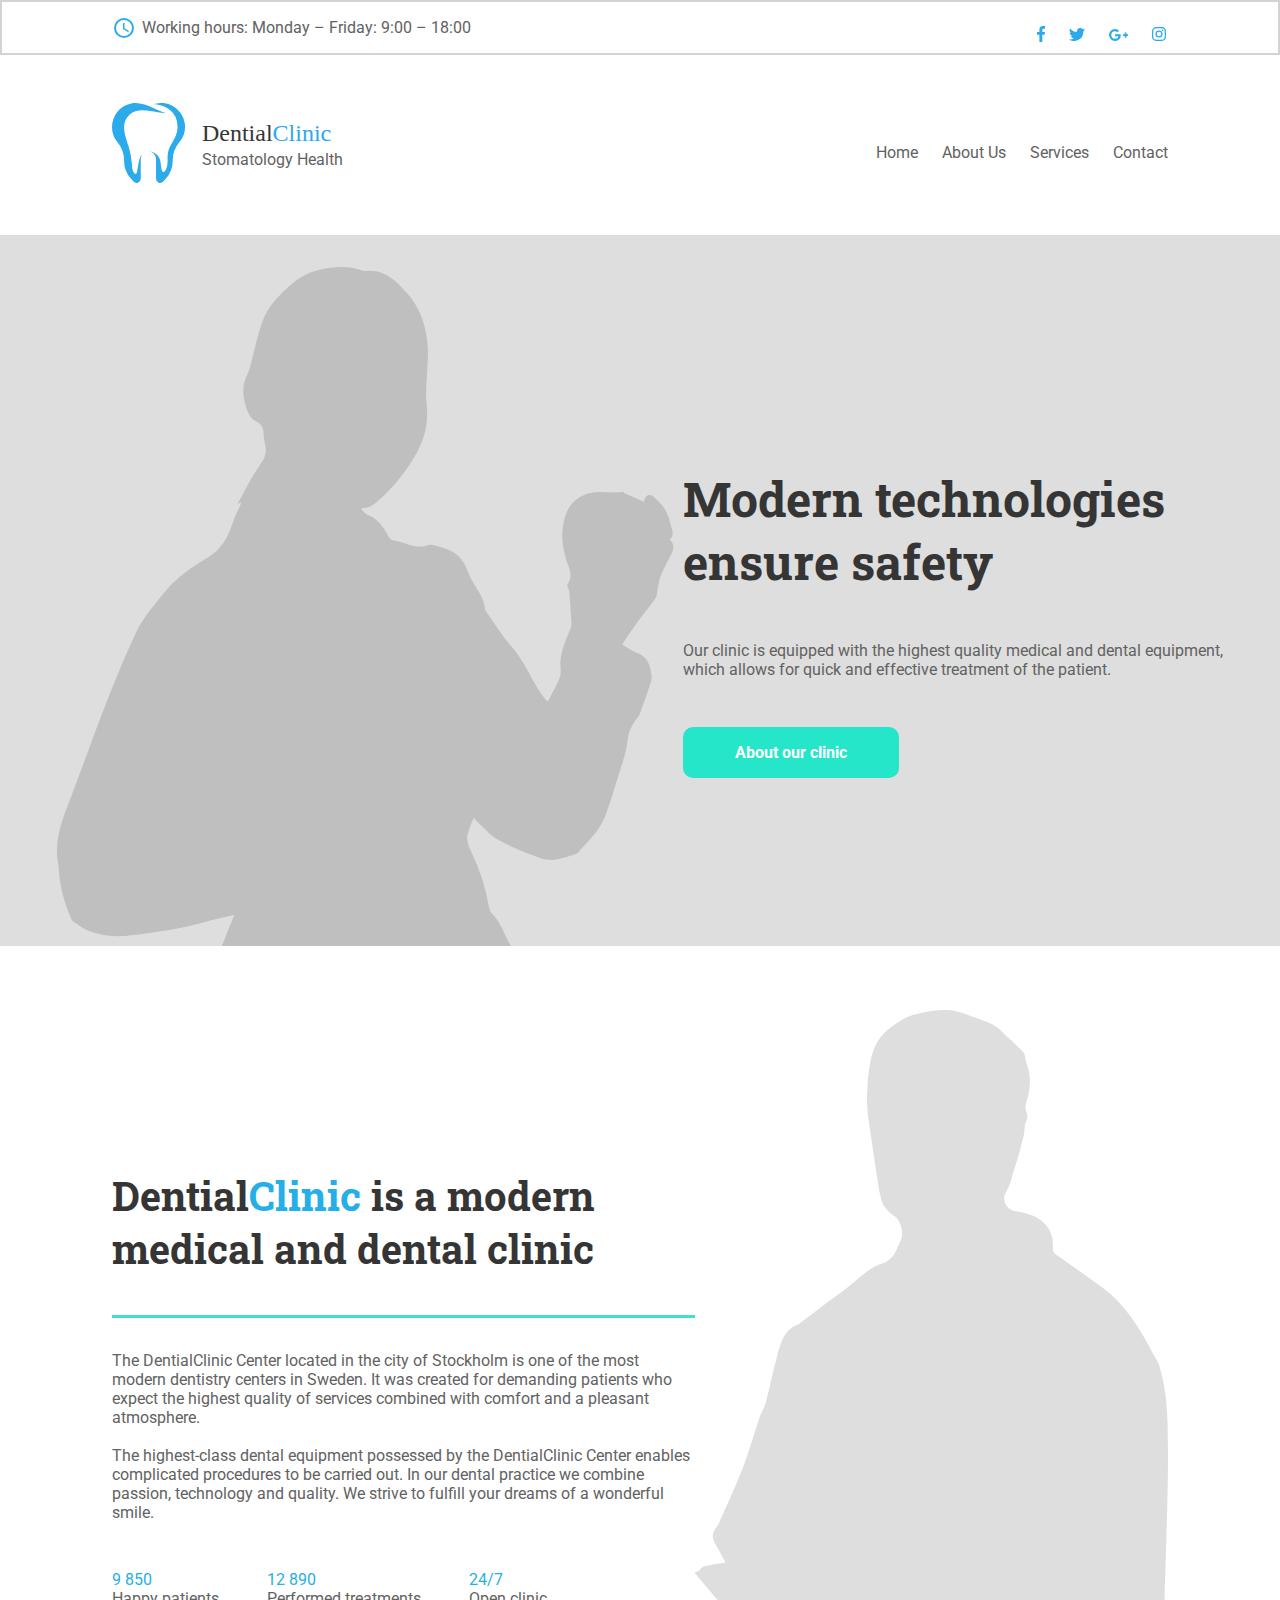
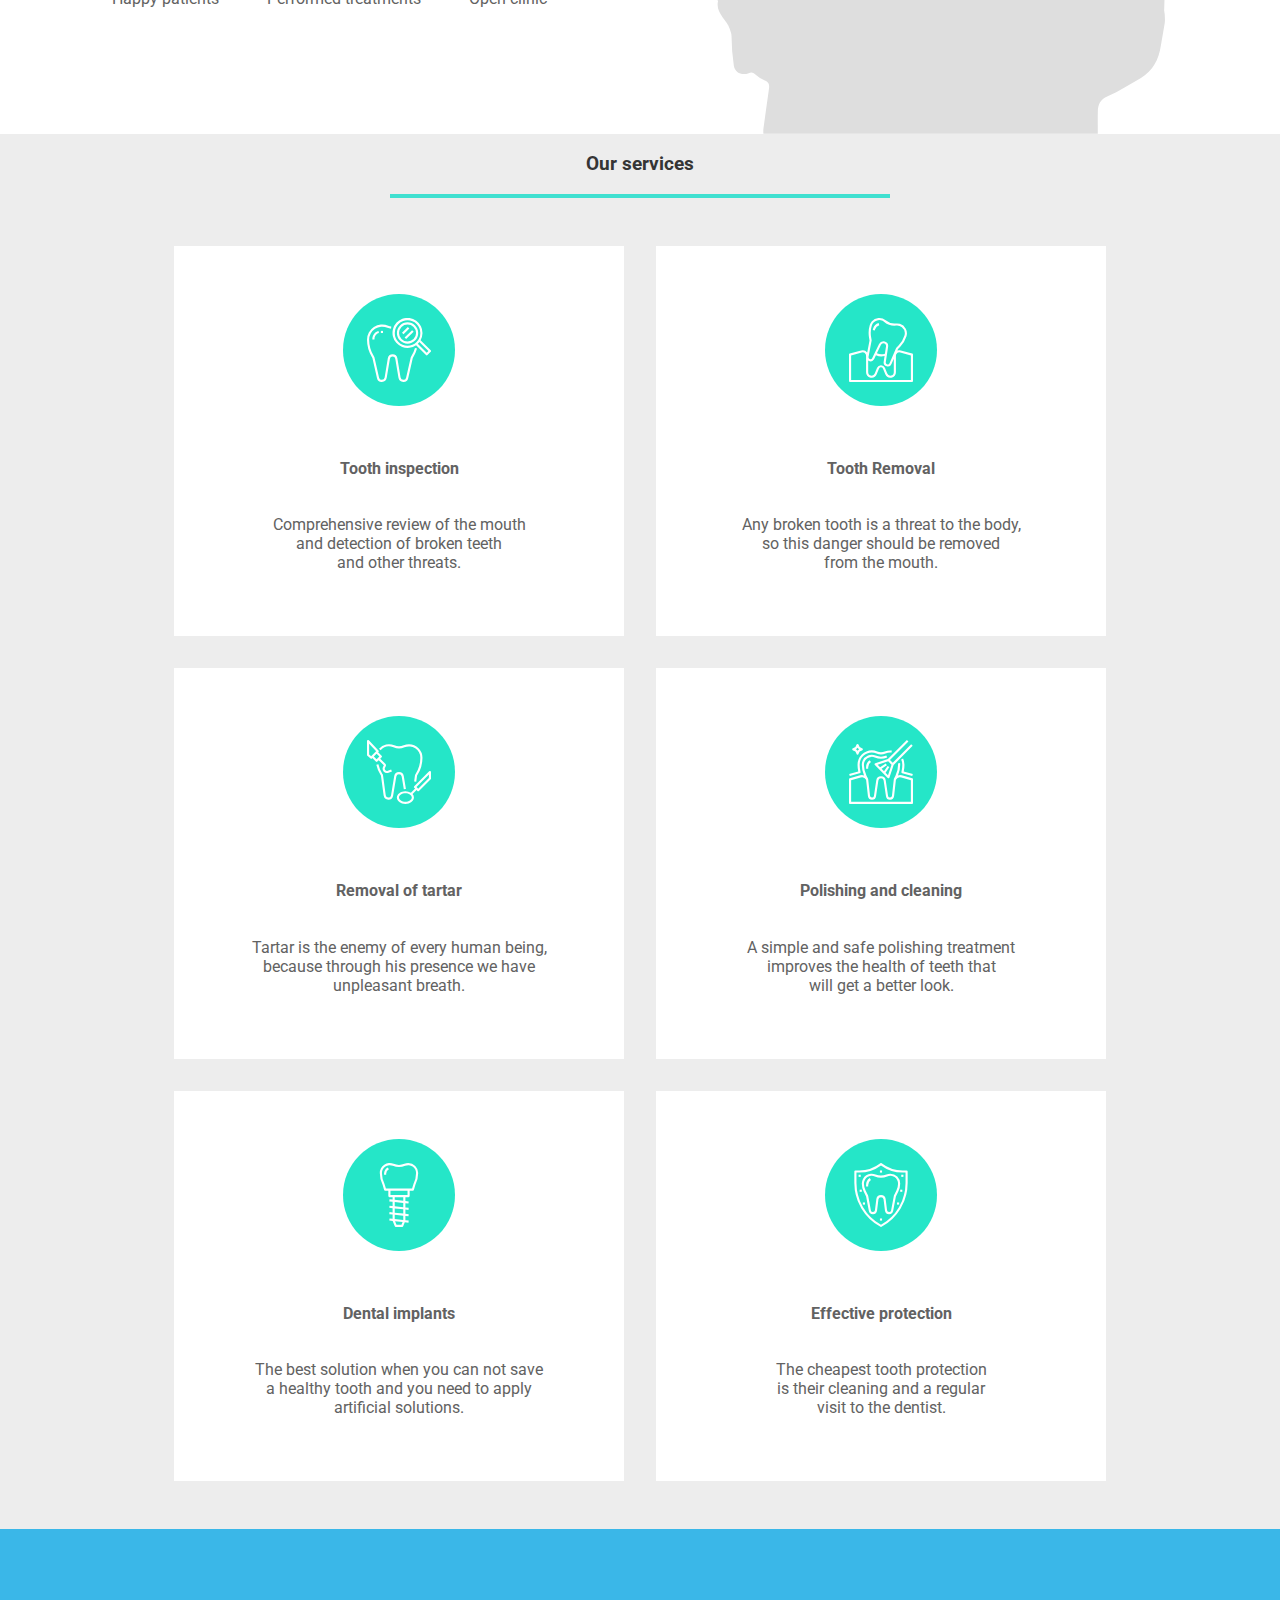
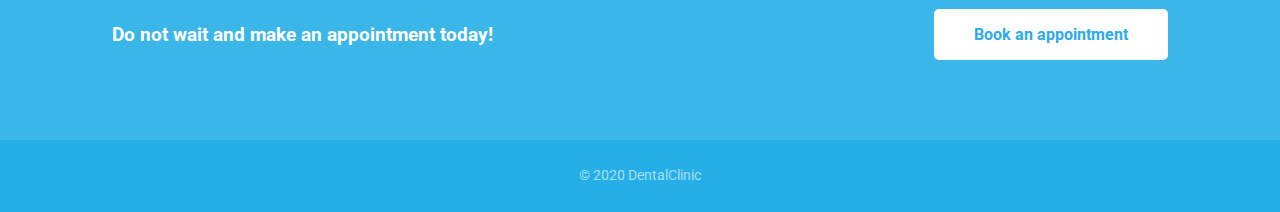
<file: htmlcss/uppgift1/index.html>
<!DOCTYPE html>
<html lang="en">
<head>
    <meta charset="UTF-8">
    <meta name="viewport" content="width=device-width, initial-scale=1.0">
    <title>DentalClinic</title>
    <link rel="stylesheet" href="style.css">
</head>
<body>

    <!-- top menu + main menu  -->

    <header>
        <section class="top">
            <div class="flex container jc-sb">
                <div class="flex">
                    <svg xmlns="http://www.w3.org/2000/svg" width="20" height="20" viewBox="0 0 20 20">
                        <path id="clock_icon" data-name="clock icon" d="M-90-101a9.995,9.995,0,0,1,9.99-10A10.005,10.005,0,0,1-70-101,10.006,10.006,0,0,1-80.01-91,10,10,0,0,1-90-101Zm2,0a8,8,0,0,0,8,8,8,8,0,0,0,8-8,8,8,0,0,0-8-8A8,8,0,0,0-88-101Zm7,1v-6h1.5v5.251L-75-98.08l-.751,1.23Z" transform="translate(90 111)" fill="#2baaec"/>
                    </svg>
                    
                    
                    <p>Working hours: Monday – Friday: 9:00 – 18:00</p>
                </div>
                <nav>
                    <ul>
                        <li><a class="icon" href="#"><svg xmlns="http://www.w3.org/2000/svg" width="8.25" height="16" viewBox="0 0 8.25 16">
                            <path id="facebook_icon" data-name="facebook icon" d="M265.1,101.791v1.959h2.665l-.366,2.844h-2.3v7.156h-2.938v-7.156h-2.4V103.75h2.4v-2.241a3.427,3.427,0,0,1,3.659-3.759,20.266,20.266,0,0,1,2.194.112v2.544H266.5C265.323,100.406,265.1,100.969,265.1,101.791Z" transform="translate(-259.76 -97.75)" fill="#2baaec"/>
                        </svg>
                        </a></li>
                        <li><a class="icon" href="#"><svg xmlns="http://www.w3.org/2000/svg" width="16" height="12.996" viewBox="0 0 16 12.996">
                            <path id="twitter_icon" data-name="twitter icon" d="M307.375,102.917a9.333,9.333,0,0,1-14.365,7.858,6.666,6.666,0,0,0,.792.041,6.569,6.569,0,0,0,4.071-1.4,3.286,3.286,0,0,1-3.066-2.274,4.192,4.192,0,0,0,.619.05,3.48,3.48,0,0,0,.864-.111,3.28,3.28,0,0,1-2.63-3.218v-.041a3.3,3.3,0,0,0,1.482.416,3.282,3.282,0,0,1-1.015-4.385,9.321,9.321,0,0,0,6.761,3.431,3.675,3.675,0,0,1-.081-.751,3.282,3.282,0,0,1,5.675-2.244,6.44,6.44,0,0,0,2.081-.792,3.261,3.261,0,0,1-1.441,1.807,6.6,6.6,0,0,0,1.888-.507,7.076,7.076,0,0,1-1.644,1.695C307.375,102.633,307.375,102.775,307.375,102.917Z" transform="translate(-293.01 -99.252)" fill="#2baaec"/>
                        </svg>
                        </a></li>
                        <li><a class="icon" href="#"><svg xmlns="http://www.w3.org/2000/svg" width="19.2" height="12" viewBox="0 0 19.2 12">
                            <path id="google_plus_icon" data-name="google plus icon" d="M346.142,105.889a5.535,5.535,0,0,1-5.763,5.861,6,6,0,0,1,0-12,5.73,5.73,0,0,1,4.019,1.572l-1.629,1.563a3.368,3.368,0,0,0-2.39-.925,3.791,3.791,0,0,0,0,7.58,3.249,3.249,0,0,0,3.4-2.587h-3.4v-2.062h5.664A5.018,5.018,0,0,1,346.142,105.889Zm7.437-.8v1.75h-1.742v1.741h-1.75v-1.741h-1.741v-1.75h1.741V103.35h1.75v1.742Z" transform="translate(-334.379 -99.75)" fill="#2baaec"/>
                        </svg>
                        </a></li>
                        <li><a class="icon" href="#"><svg xmlns="http://www.w3.org/2000/svg" width="14.008" height="14.005" viewBox="0 0 14.008 14.005">
                            <path id="instagram_icon" data-name="instagram icon" d="M392.935,108.634a3.878,3.878,0,0,1-4.065,4.066c-1.157.066-4.622.066-5.779,0a3.878,3.878,0,0,1-4.065-4.066c-.066-1.156-.066-4.621,0-5.778a3.873,3.873,0,0,1,4.065-4.062c1.157-.066,4.622-.066,5.779,0a3.878,3.878,0,0,1,4.065,4.065C393,104.016,393,107.478,392.935,108.634Zm-1.212-2.887a15.418,15.418,0,0,0-.282-4.128,2.355,2.355,0,0,0-1.331-1.331,30.354,30.354,0,0,0-8.256,0,2.358,2.358,0,0,0-1.331,1.331,15.533,15.533,0,0,0-.281,4.128,15.418,15.418,0,0,0,.281,4.128,2.361,2.361,0,0,0,1.331,1.331,30.462,30.462,0,0,0,8.256,0,2.361,2.361,0,0,0,1.331-1.331A15.409,15.409,0,0,0,391.723,105.747Zm-2.15,0a3.59,3.59,0,1,1-3.591-3.591A3.585,3.585,0,0,1,389.573,105.747Zm-1.257,0a2.334,2.334,0,1,0-2.334,2.334A2.336,2.336,0,0,0,388.316,105.747Zm1.4-2.9a.838.838,0,1,1,.837-.838A.836.836,0,0,1,389.72,102.847Z" transform="translate(-378.976 -98.744)" fill="#2baaec"/>
                        </svg>
                        </a></li>
                    </ul>
                </nav>
            </div>
        </section>

        <section class="main">
            <div class="container flex jc-se wrap">
                <div>
                    <a href="#"><svg xmlns="http://www.w3.org/2000/svg" width="231" height="79.914" viewBox="0 0 231 79.914">
                        <g id="Logo" transform="translate(-255 -110)">
                          <g id="Group_2" data-name="Group 2" transform="translate(-152.246 -59.452)">
                            <path id="Path_8" data-name="Path 8" d="M479.892,189.247a23.765,23.765,0,0,0-31.4-18.428,4.448,4.448,0,0,1,1.771-.134c.286.024.58.062.873.106l.05.009c.27.042.538.09.8.14l.117.022c.278.054.541.108.787.158.157.031.3.059.437.085l.192.038a25.968,25.968,0,0,1,9.313,3.487q.6.381,1.186.8a22.224,22.224,0,0,1,8.759,18.675c-.158,5.213-2.366,9.891-4.947,14.316-2.832,4.857-4.906,8.606-5.029,14.4-.064,2.957.218,5.955-.27,8.889-.315,1.9-1.24,4.963-2.773,6.255a1.489,1.489,0,0,1-1.817.169,1.969,1.969,0,0,1-.512-.746c-1.577-3.422-.967-7.341-2.074-10.886q-.153-.491-.333-.956c-.043-.11-.09-.215-.135-.324-.08-.2-.16-.39-.247-.578-.061-.129-.125-.253-.188-.379-.079-.157-.158-.315-.243-.468-.074-.134-.151-.265-.23-.4s-.161-.267-.246-.4-.178-.268-.271-.4c-.08-.113-.161-.225-.245-.334-.1-.136-.209-.27-.319-.4-.076-.092-.155-.181-.234-.269-.122-.139-.245-.275-.374-.4-.065-.067-.133-.13-.2-.194-.149-.144-.3-.286-.454-.421-.031-.027-.064-.051-.1-.077a11.038,11.038,0,0,0-4.4-2.247l-.018-.005c-.281-.072-.567-.134-.859-.188l-.019,0a14.394,14.394,0,0,0-2.608-.238,7.654,7.654,0,0,1,7.654,7.655v19.643a4.134,4.134,0,0,0,7.216,2.756l2.682-3a26.453,26.453,0,0,0,6.737-17.636A28.593,28.593,0,0,1,474.51,208.7,23.78,23.78,0,0,0,479.892,189.247Z" fill="#2baaec"/>
                            <path id="Path_9" data-name="Path 9" d="M429.467,239.531a8.185,8.185,0,0,1-.749-1.092c-1.5-2.617-1.362-5.7-1.634-8.688a77.892,77.892,0,0,0-3.079-16.281c-3.324-10.578-9.042-23.054.688-32.188,7.8-7.32,18.983-3.738,28.307-2.64,2.382.279,5.474.632,7.8.9-3.787-1.327-8.016-3.131-12.357-5.169-6.749-3.169-14.42-5.881-21.958-4.527-17.4,3.127-25.207,24.869-14.051,38.469a30.031,30.031,0,0,1,6.909,19.03,26.454,26.454,0,0,0,6.736,17.636l2.684,3a4.133,4.133,0,0,0,7.214-2.756V225.58a7.62,7.62,0,0,1,1.439-4.457C432.135,224.247,433.992,245.1,429.467,239.531Z" fill="#2baaec"/>
                          </g>
                          <text id="DentialClinic" transform="translate(345 148)" fill="#363636" font-size="24" font-family="SegoeUI, Segoe UI"><tspan x="0" y="0">Dential</tspan><tspan y="0" fill="#2baaec">Clinic</tspan></text>
                          <text id="Stomatology_Health" data-name="Stomatology Health" transform="translate(345 172)" fill="#626262" font-size="16" font-family="Roboto-Regular, Roboto"><tspan x="0" y="0">Stomatology Health</tspan></text>
                        </g>
                      </svg></a>
                      
                </div>
            
                <nav>
                    <ul>
                        <li><a href="#">Home</a></li>
                        <li><a href="#">About Us</a></li>
                        <li><a href="#">Services</a></li>
                        <li><a href="#">Contact</a></li>
                    </ul>
                </nav>
            </div>
        </section>
    </header>

    <!-- showcase -->

    <section class="showcase">
        <div class="flexshow">
            <svg xmlns="http://www.w3.org/2000/svg" width="616.378" height="679.457" viewBox="0 0 616.378 679.457">
                <path id="placehold" d="M-443.944,679.457c4.233-10.445,8.308-20.5,12.893-31.812-11.175,2.738-20.882,4.818-30.415,7.51-23.8,6.718-48.239,9.95-72.629,13.213a90.161,90.161,0,0,1-39.578-3.276c-6.456-2.076-12.158-6.572-18.083-10.166a7.978,7.978,0,0,1-2.655-3.525,143.424,143.424,0,0,1-12.529-50.449,21.673,21.673,0,0,0-.131-2.994c-5.211-25.337,4.967-47.969,13.511-70.46,20.593-54.218,39.287-109.212,64.071-161.771,7.25-15.375,18.361-28.025,29.052-41.016,12.08-14.679,27.448-24.885,43.451-34.622,12.237-7.445,19.436-19.042,23.692-32.74,2.175-7,5.712-13.572,8.6-20.356.162-.378-.031-.909-.094-1.974-1.487,1.142-2.612,2-3.573,2.744,7.737-13.75,14.53-28.223,23.629-41.062,5.163-7.284,6.233-13.422,3.948-21.262a31.561,31.561,0,0,1-1.034-8.392c-.063-5.775-1.867-9.907-7.512-12.779-7.481-3.808-9.472-11.7-11.418-19.114-2.616-9.966-2-19.51,3.152-28.946,2.627-4.81,3.144-10.771,4.626-16.209,3.23-11.849,5.808-23.928,9.866-35.486,5.027-14.323,15.327-25.092,26.448-35.122,8.977-8.1,19.125-14.035,30.84-16.668,13.889-3.123,27.94-4.282,41.831.473,1.1.377,2.3,1,3.364.859,19.126-2.476,30.936,9.609,42.054,21.923,14.3,15.843,19.944,35.4,20.958,56.367.28,5.791-.311,11.624-.5,17.438-.387,12-2.131,24.153-.836,35.972,1.921,17.533-.7,33.186-9.166,48.893-10.061,18.666-23.128,34.426-38.525,48.631-4.792,4.421-9.785,8.024-16.748,7.778l-.775,1.173c1.993,1.866,3.673,4.6,6.032,5.45,10.806,3.907,16.369,12.682,21.333,22.027,1.32,2.485,2.7,3.336,5.535,3.774,4.717.728,9.318,2.419,13.86,4.01,6.834,2.395,13.6,2.829,20.516.42a6.222,6.222,0,0,1,3.326-.062c3.88.93,7.731,1.992,11.575,3.067,11.874,3.326,19.825,10.536,23.928,22.463,2.129,6.185,5.553,12.028,9.052,17.612,4.02,6.416,7.756,12.754,8.463,20.52.149,1.64,1.352,3.292,2.367,4.728,7.583,10.721,14.361,22.177,23.08,31.889,13.649,15.2,20.832,34.215,32.223,50.668a74.331,74.331,0,0,0,5.142,5.938c4.4-8.65,9.236-16.318,12.175-24.656,1.716-4.864.052-10.83.513-16.248,1-11.766,6.084-22.292,10.329-33.106,1.229-3.128.4-7.14.218-10.731-.424-8.414-.9-16.831-1.642-25.221-.191-2.168-1.441-4.242-2.273-6.552,3.8-5.557,4.547-11.084,1.7-18.319-6.724-17.061-9.146-35.2-2.807-52.729,4.615-12.766,15.2-20.511,29.2-21.858,6.259-.6,12.641.154,18.967.1,3.1-.024,6.195-.481,9.757-.781-.006-.106.052.866.086,1.426l19.81,8.574c.142-.481.393-1.5.738-2.483,1.617-4.623,6.064-5.605,9.364-2.136,2.969,3.119,6.312,5.933,8.935,9.311A40.486,40.486,0,0,1,2.56,248.78c1.314,3.206,1.863,6.719,2.884,10.055,1.461,4.768,3.619,9.527-1.267,13.75,4.857,4.635,4.377,9.468,1.8,14.443q-3.555,6.855-7.237,13.644c-4.364,8.078-6.309,16.762-7.164,25.853-.24,2.556-1.919,5.191-3.513,7.37-5.171,7.069-10.775,13.825-15.9,20.925-5.232,7.251-10.1,14.767-15.478,22.688,4.324,2.514,9.107,6.281,14.543,8.252,11.331,4.109,13.961,13.29,14.884,23.474.3,3.285-1,6.841-2.088,10.1-3.168,9.447-6.367,18.9-10.053,28.147-1.317,3.3-4.439,5.849-6.062,9.078-2.2,4.374-4.942,8.967-5.353,13.65-1.437,16.327-7.759,31.252-12.279,46.684-3.119,10.654-6.488,21.261-10.338,31.669-5.588,15.11-17.41,25.783-27.77,37.458a2.1,2.1,0,0,1-.793.6c-12.205,4.437-24.593,9.134-37.6,4.17-13.67-5.215-27.528-10.377-40.276-17.422-8.312-4.594-14.806-12.49-22.074-18.952a37.215,37.215,0,0,1-3.032-3.6,50.522,50.522,0,0,0-2.261,4.743c-1.6,4.615-3.894,9.188-4.372,13.934a22.68,22.68,0,0,0,2.412,11.91,208.016,208.016,0,0,1,19.7,60.454A8.219,8.219,0,0,0-174,646.037c9.288,9.306,12.866,21.787,19.679,33.42Z" transform="translate(608.491 0)" fill="#bfbfbf" fill-rule="evenodd"/>
            </svg>
                
            
            <div class="showcase2">
                <h1>Modern technologies<br>ensure safety</h1>
                <p class="showp">Our clinic is equipped with the highest quality medical and dental equipment,<br> which allows for quick and effective treatment of the patient.</p>
                <div>
                    <a href="#"><p class="showcaseknapp">About our clinic</p></a>
                </div>
            </div>
        </div>
    </section>
    
     <!-- about us -->

     <section class="about">
         <div class="container flexshow">
            <div class="info">
                <h2>Dential<span class="namecolor">Clinic</span> is a modern<br>medical and dental clinic</h2>
                <p>The DentialClinic Center located in the city of Stockholm is one of the most modern dentistry centers in Sweden.
                    It was created for demanding patients who expect the highest quality of services combined with comfort and a pleasant atmosphere.
                    <br><br>The highest-class dental equipment possessed by the DentialClinic Center enables complicated procedures to be carried out. 
                    In our dental practice we combine passion, technology and quality. We strive to fulfill your dreams of a wonderful smile.</p>
                <div>    
                    <div class="aboutul">
                        <div><span class="namecolor">9 850</span>
                            <div>
                                Happy patients
                            </div>
                        </div>
                        <div class="aboutbottom"><span class="namecolor">12 890</span>
                            <div>
                                Performed treatments
                            </div>
                        </div>
                        <div class="aboutbottom"><span class="namecolor">24/7</span>
                            <div>
                                Open clinic
                            </div>
                        </div>
                    </div>
                </div>
            </div>

            
            <svg xmlns="http://www.w3.org/2000/svg" width="472.999" height="723.787" viewBox="0 0 472.999 723.787">
                <path id="placehold" d="M175,501.209v-1c1.67-.7,4.3-.98,4.844-2.192,2.137-4.728,6.551-4.111,10.241-4.943,4.786-1.078,9.686-1.646,15.467-2.586-3.449-6.279-6.326-11.845-9.508-17.233-4.622-7.83-4.466-12.04,1.086-18.989a11.435,11.435,0,0,0,1.559-2.521c8.164-18.775,16.894-37.332,24.262-56.415,6.278-16.263,10.859-33.176,16.457-49.711,1.75-5.167,5.082-9.854,6.449-15.086,4.108-15.726,6.99-31.792,11.535-47.379,3.614-12.4,6.409-26.063,21.333-31,.587-.195,1.017-.843,1.544-1.247,7.4-5.669,14.783-11.366,22.222-16.987,10.584-8,21.573-15.509,31.714-24.03,9.483-7.97,18.511-16.293,30.963-19.426,1.181-.3,2.133-1.459,3.223-2.172,7.262-4.749,8.685-13.111,12.391-20.051,3.422-6.406-.038-19.967-6.068-23.941-6.268-4.133-11.216-9.444-13.379-16.689a119.8,119.8,0,0,1-3.38-16.353c-3.376-22.3-6.6-44.629-9.857-66.949-.24-1.645-.271-3.318-.433-4.975a171.645,171.645,0,0,1,2.816-50.086c2.311-11.714,6.941-22.856,16.771-31.02,8.793-7.3,17.9-13.883,29.275-16.347,13.362-2.9,26.892-5.807,40.5-2.42,8.491,2.111,16.6,5.735,24.927,8.528,8.647,2.9,16.455,6.99,22.432,14.146,1.469,1.759,3.6,2.947,5.285,4.547,4.162,3.95,8.139,8.1,12.388,11.954,3.885,3.526,2.894,8.587,4.513,12.8,4.022,10.468,4.16,21.094,1.635,31.873-.892,3.805-2.271,7.556-2.651,11.408-.454,4.584,3.8,8.549.84,14.01-2.211,4.082-1.427,9.68-2.622,14.442C501.012,74.188,498.406,85.3,494.683,96c-2.773,7.974-3.9,16.5-8.592,23.91-5.015,7.907.313,17.943,9.586,19.326a90.266,90.266,0,0,1,11.711,2.461c17.182,4.956,26.61,17.2,25.5,33.532-.254,3.733.922,5.744,3.8,7.758q22.308,15.6,44.4,31.51c24.032,17.344,38.793,41.887,52.1,67.535,1.885,3.632,4.651,6.953,5.828,10.781,6.17,20.055,8.238,40.783,8.642,61.634.406,20.982.481,41.985.006,62.963-.911,40.283-2.319,80.556-3.486,120.833-.033,1.13.471,2.268.511,3.409.108,3.1.5,6.257.061,9.287-1.118,7.733-2.746,15.389-3.951,23.11-2.105,13.485-7.776,24.823-19.839,31.941-10.888,6.425-21.714,13.18-33.268,18.167-7.6,3.279-9.69,8.275-9.846,15.285-.163,7.393-.036,14.792-.036,22.28H243.366a36.8,36.8,0,0,1,.026-4.663q2.717-20.039,5.555-40.061c.777-5.46-.47-7.292-5.565-9.33a24.392,24.392,0,0,1-7.362-4.623c-2.26-2.094-3.943-3.262-7.324-1.964-6.764,2.595-13.7-.558-14.855-7.5a199.4,199.4,0,0,1-2.3-29.21c-.051-3-.963-5.1-1.841-7.708-3.187-9.461-14.334-15.538-11.684-27.43.083-.372-.318-.933-.623-1.3Q186.212,514.56,175,501.209Z" transform="translate(-175 62.061)" fill="#dedede" fill-rule="evenodd"/>
            </svg>
         </div>     
         
     </section>

     <!-- services -->

     <section class="services">
        <div>
            <h3>Our services</h3>
        </div>
        <div>
            <div class="container">
                <div id="grid">
                    
                    <a href="#"><div class="card">
                        <div class="cardicon">
                            <svg class="svgicon" xmlns="http://www.w3.org/2000/svg" width="60" height="60" viewBox="0 0 60 60">
                                <g id="tooth_icon" data-name="tooth icon" transform="translate(-390.944 -267.64)">
                                <path id="Path_10" data-name="Path 10" d="M428.945,271.735a9.982,9.982,0,1,0,10,9.982A9.991,9.991,0,0,0,428.945,271.735Zm0,17.968a7.986,7.986,0,1,1,8-7.986A7.994,7.994,0,0,1,428.945,289.7Z" fill="#fff"/>
                                <path id="Path_11" data-name="Path 11" d="M450.652,297.981l-9.486-9.468a14.059,14.059,0,1,0-4.187,4.631l9.259,9.243a1,1,0,0,0,1.414,0l3-2.995A1,1,0,0,0,450.652,297.981ZM428.945,293.7a11.979,11.979,0,1,1,12-11.979A12,12,0,0,1,428.945,293.7Zm18,6.573-8.412-8.4a14.211,14.211,0,0,0,1.505-1.663l8.493,8.477Z" fill="#fff"/>
                                <path id="Path_12" data-name="Path 12" d="M432.473,303.555l-.377.6a1.048,1.048,0,0,0-.127.307l-4.354,19.119a2.647,2.647,0,0,1-5.192-.15l-3-17.961a4.542,4.542,0,0,0-8.958,0l-3,17.961a2.647,2.647,0,0,1-5.191.15l-4.355-19.126a1.007,1.007,0,0,0-.127-.307l-.376-.6a29.3,29.3,0,0,1-4.472-15.566,12.28,12.28,0,0,1,17.111-11.263,12.451,12.451,0,0,0,3.44.918l.232-1.983a10.372,10.372,0,0,1-2.883-.77,14.265,14.265,0,0,0-19.9,13.1,31.287,31.287,0,0,0,4.776,16.624l.286.457,4.319,18.966a4.647,4.647,0,0,0,9.113-.266l3-17.962a2.543,2.543,0,0,1,5.015,0l3,17.962a4.648,4.648,0,0,0,9.114.266l4.317-18.966.286-.457a31.373,31.373,0,0,0,3.681-8.414l-1.932-.522A29.326,29.326,0,0,1,432.473,303.555Z" fill="#fff"/>
                                <path id="Path_13" data-name="Path 13" d="M395.944,287.706h2c0-5.061,4.03-5.973,4.2-6.01l-.2-.977-.2-.978C399.744,280.141,395.944,282.321,395.944,287.706Z" fill="#fff"/>
                                <rect id="Rectangle_7" data-name="Rectangle 7" width="2" height="1.996" transform="translate(403.944 279.721)" fill="#fff"/>
                                <path id="Path_14" data-name="Path 14" d="M429.236,276.017l-5.5,5.49,1.413,1.412,5.5-5.49Z" fill="#fff"/>
                                <path id="Path_15" data-name="Path 15" d="M433.237,279.016l-7,6.987,1.414,1.412,7-6.987Z" fill="#fff"/>
                                </g>
                            </svg>
                        </div>
                                        
                        <h4>Tooth inspection</h4>
                        <p>Comprehensive review of the mouth<br>
                            and detection of broken teeth<br>
                            and other threats.</p>
                    </div></a>
                    
                    <a href="#"><div class="card">
                        <div class="cardicon">
                            <svg class="svgicon" xmlns="http://www.w3.org/2000/svg" width="60" height="60" viewBox="0 0 60 60">
                                <g id="Group_58" data-name="Group 58" transform="translate(-390.946 -267.64)">
                                <g id="Group_4" data-name="Group 4">
                                <g id="Group_3" data-name="Group 3">
                                <path id="Path_16" data-name="Path 16" d="M450.218,301.016l-10.652-3a5.22,5.22,0,0,0-3.267.153l.6-1.379,2.111-2.2a25.085,25.085,0,0,0,5.834-9.922,9.236,9.236,0,0,0-6.172-11.547,9.343,9.343,0,0,0-3.713-.351,12.918,12.918,0,0,1-9.638-2.937,9.339,9.339,0,0,0-13.107,1.093,9.208,9.208,0,0,0-1.787,3.255,25,25,0,0,0-.758,11.469l.507,3-2.163,11.393a5.217,5.217,0,0,0-5.689-2.025l-10.653,3a.994.994,0,0,0-.726.956v24.674a1,1,0,0,0,1,.994h58a1,1,0,0,0,1-.994V301.972A1,1,0,0,0,450.218,301.016Zm-40.93,3.027,2.887-15.2a.973.973,0,0,0,0-.349l-.536-3.181a23.011,23.011,0,0,1,.7-10.557,7.322,7.322,0,0,1,11.691-3.412,14.928,14.928,0,0,0,11.146,3.4,7.29,7.29,0,0,1,8.038,6.442,7.2,7.2,0,0,1-.278,2.9,23.125,23.125,0,0,1-5.371,9.132l-2.235,2.334a.967.967,0,0,0-.2.29l-6.175,14.2a1.852,1.852,0,0,1-2.428.955,1.831,1.831,0,0,1-1.093-1.954l2.184-14.526a4.48,4.48,0,0,0-3.121-4.92,4.369,4.369,0,0,0-1.3-.193,4.519,4.519,0,0,0-4.061,2.53l-6.377,13.248a1.851,1.851,0,0,1-2.463.864A1.832,1.832,0,0,1,409.288,304.043Zm15.318-2.92a10.556,10.556,0,0,1-7.516-.321l3.855-8.016a2.491,2.491,0,0,1,3.309-1.173,2.464,2.464,0,0,1,1.391,2.6v-.005Zm-15.661,6.412a3.817,3.817,0,0,0,5.294-.926,3.922,3.922,0,0,0,.334-.574l1.656-3.449a12.254,12.254,0,0,0,8.052.7l-.822,5.455a3.848,3.848,0,0,0,7.336,2.083l2.151-4.941v12.7a3.182,3.182,0,0,1-6.122,1.157l-2.208-5.448a3.971,3.971,0,0,0-7.341,0l-2.208,5.449a3.182,3.182,0,0,1-6.122-1.158V307.535Zm40,18.117h-56V302.723l9.925-2.8a3.212,3.212,0,0,1,3.738,1.62,3.118,3.118,0,0,1,.337,1.4v15.629a5.183,5.183,0,0,0,9.976,1.9l2.208-5.447a1.966,1.966,0,0,1,3.63,0l2.208,5.447a5.184,5.184,0,0,0,9.978-1.9V302.95a3.1,3.1,0,0,1,.336-1.4,3.214,3.214,0,0,1,3.739-1.62l9.924,2.8Z" fill="#fff"/>
                                </g>
                                </g>
                                <g id="Group_5" data-name="Group 5">
                                <path id="Path_17" data-name="Path 17" d="M418.755,272.418a7.7,7.7,0,0,0-5.179,5.115l-.41,1.326,1.913.582.409-1.325a5.705,5.705,0,0,1,3.841-3.793Z" fill="#fff"/>
                                </g>
                                </g>
                            </svg>
                        </div>  
                                        
                        <h4>Tooth Removal</h4>
                        <p>Any broken tooth is a threat to the body,<br>
                            so this danger should be removed<br>
                            from the mouth.</p>
                    </div></a>

                    <a href="#"><div class="card">
                        <div class="cardicon">
                            <svg class="svgicon" xmlns="http://www.w3.org/2000/svg" width="60" height="60" viewBox="0 0 60 60">
                                <g id="Group_16" data-name="Group 16" transform="translate(-390.945 -267.64)">
                                <g id="Group_9" data-name="Group 9">
                                <g id="Group_8" data-name="Group 8">
                                <path id="Path_18" data-name="Path 18" d="M413.573,295.24l-3.117,1.248a2.075,2.075,0,0,1-2.626-2.848l.687-1.374a2,2,0,0,0-.375-2.31l-4.783-4.782,1.293-1.293a1,1,0,0,0,0-1.414l-3.293-3.293.293-.293a1,1,0,0,0,.02-1.394l-9-9.533a1,1,0,0,0-1.727.686v13a1,1,0,0,0,.355.764l3,2.536a1,1,0,0,0,1.352-.057l.293-.3,3.293,3.293a1,1,0,0,0,1.414,0l1.293-1.293,4.783,4.783-.683,1.37a4.071,4.071,0,0,0,5.157,5.6l3.119-1.246Zm-18.335-12.771-.35.35-1.943-1.643v-10.02l6.606,7-.313.313Zm4.707,3.29-2.586-2.586,2.586-2.586,2.586,2.589Z" fill="#fff"/>
                                </g></g><g id="Group_11" data-name="Group 11"><g id="Group_10" data-name="Group 10">
                                <path id="Path_19" data-name="Path 19" d="M450.328,296.716a1,1,0,0,0-1.09.217l-14,14a1,1,0,0,0,0,1.414l.793.793-3.924,3.924a9.66,9.66,0,0,0-5.162-1.424c-4.411,0-8,2.69-8,6s3.589,6,8,6,8-2.691,8-6a4.966,4.966,0,0,0-1.308-3.277l3.808-3.808.793.793a1,1,0,0,0,1.414,0l11-11a1,1,0,0,0,.293-.708v-6A1,1,0,0,0,450.328,296.716Zm-23.383,28.923c-3.252,0-6-1.831-6-4s2.748-4,6-4,6,1.832,6,4S430.2,325.639,426.945,325.639Zm22-22.413-10,10-1.586-1.586,11.586-11.586Z" fill="#fff"/>
                                </g></g><g id="Group_13" data-name="Group 13"><g id="Group_12" data-name="Group 12">
                                <path id="Path_20" data-name="Path 20" d="M425.424,301.434a4.541,4.541,0,0,0-8.958,0l-3.021,18.126a2.489,2.489,0,0,1-4.921-.072L405.936,300.5a1,1,0,0,0-.143-.4l-.556-.891a28.153,28.153,0,0,1-3.61-8.8l-1.953.436a30.165,30.165,0,0,0,3.871,9.43l.442.708,2.56,18.769a4.488,4.488,0,0,0,8.874.133l3.021-18.126a2.539,2.539,0,0,1,5.01,0l2.007,12.041,1.972-.33Z" fill="#fff"/>
                                </g></g><g id="Group_15" data-name="Group 15"><g id="Group_14" data-name="Group 14">
                                <path id="Path_21" data-name="Path 21" d="M430.329,271.64a12.614,12.614,0,0,0-4.969,1.02,11.262,11.262,0,0,1-8.83,0,12.614,12.614,0,0,0-14.327,3.134l1.484,1.346a10.614,10.614,0,0,1,12.055-2.643,13.259,13.259,0,0,0,10.406,0,10.617,10.617,0,0,1,14.8,9.759,28.2,28.2,0,0,1-4.292,14.963l-.556.891a.972.972,0,0,0-.142.4l-.819,6,1.981.271.79-5.787.442-.708a30.2,30.2,0,0,0,4.6-16.029A12.616,12.616,0,0,0,430.329,271.64Z" fill="#fff"/>
                                </g></g></g>
                            </svg>
                        </div>  
                                        
                        <h4>Removal of tartar</h4>
                        <p>Tartar is the enemy of every human being,<br>
                            because through his presence we have<br>
                            unpleasant breath.</p>
                    </div></a>

                    <a href="#"><div class="card">
                        <div class="cardicon">
                            <svg class="svgicon" xmlns="http://www.w3.org/2000/svg" width="60" height="60" viewBox="0 0 60 60">
                                <g id="Group_29" data-name="Group 29" transform="translate(-390.945 -267.64)"><g id="Group_18" data-name="Group 18"><g id="Group_17" data-name="Group 17">
                                <path id="Path_22" data-name="Path 22" d="M410.39,286.608a7.769,7.769,0,0,0-3.445,6.469v1.4h2v-1.4a5.76,5.76,0,0,1,2.555-4.8Z" fill="#fff"/></g></g><g id="Group_20" data-name="Group 20"><g id="Group_19" data-name="Group 19">
                                <path id="Path_23" data-name="Path 23" d="M449.238,271.66l-17.293,17.378-2.586-2.6,17.293-17.378-1.414-1.421L427.4,285.561l-11.776,3.944a1.007,1.007,0,0,0-.633,1.271,1,1,0,0,0,.242.393l12,12.059a1,1,0,0,0,1.414,0,1.007,1.007,0,0,0,.241-.392L432.819,291l17.833-17.922Zm-21.731,29-2.275-2.288,3.545-5.343-1.664-1.116-3.324,5.011-2.274-2.29L426.5,291.3l-1.11-1.672-5.317,3.562L417.8,290.9l9.877-3.309,3.126,3.141Z" fill="#fff"/></g></g><g id="Group_22" data-name="Group 22"><g id="Group_21" data-name="Group 21">
                                <path id="Path_24" data-name="Path 24" d="M450.219,303.562l-9.7-2.785a6.3,6.3,0,0,0-3.668.07,25.537,25.537,0,0,0,2.094-10.087,9.512,9.512,0,0,0-.112-1.459l-1.977.312a7.336,7.336,0,0,1,.089,1.147,23.48,23.48,0,0,1-2.445,10.408l-1.45,2.914a1.012,1.012,0,0,0-.1.339l-1.718,15.539a1.845,1.845,0,0,1-3.661.071L425.38,305.35a4.482,4.482,0,0,0-8.87,0l-2.191,14.681a1.845,1.845,0,0,1-3.661-.071l-1.719-15.543a1.023,1.023,0,0,0-.1-.338l-1.45-2.915a23.487,23.487,0,0,1-2.444-10.4,7.3,7.3,0,0,1,10.172-6.743,14.786,14.786,0,0,0,11.656,0l-.787-1.847a12.8,12.8,0,0,1-10.082,0,9.284,9.284,0,0,0-12.209,4.915,9.4,9.4,0,0,0-.75,3.675,25.521,25.521,0,0,0,2.1,10.087,6.3,6.3,0,0,0-3.669-.07l-9.7,2.785a1,1,0,0,0-.731.965v22.108a1,1,0,0,0,1,1.005h58a1,1,0,0,0,1-1.005V304.527A1,1,0,0,0,450.219,303.562Zm-1.274,22.068h-56V305.285l8.975-2.577a4.375,4.375,0,0,1,5.054,2.145l1.7,15.329a3.845,3.845,0,0,0,7.628.148l2.191-14.682a2.481,2.481,0,0,1,4.912,0L425.6,320.33a3.845,3.845,0,0,0,7.628-.148l1.7-15.329a4.376,4.376,0,0,1,5.054-2.145l8.967,2.577Z" fill="#fff"/></g></g><g id="Group_24" data-name="Group 24"><g id="Group_23" data-name="Group 23">
                                <path id="Path_25" data-name="Path 25" d="M442.252,297.091a29.484,29.484,0,0,0,.693-6.331,13.254,13.254,0,0,0-1.3-5.757l-1.8.868a11.264,11.264,0,0,1,1.1,4.889,27.5,27.5,0,0,1-.858,6.793,1.006,1.006,0,0,0,.723,1.221l9.42,2.7.549-1.932Z" fill="#fff"/></g></g><g id="Group_26" data-name="Group 26"><g id="Group_25" data-name="Group 25">
                                <path id="Path_26" data-name="Path 26" d="M424.408,278.474a8.79,8.79,0,0,1-6.93,0,13.276,13.276,0,0,0-17.46,7.029,13.41,13.41,0,0,0-1.073,5.257,29.487,29.487,0,0,0,.693,6.337l-8.527,2.445.549,1.932,9.161-2.63.259-.07a1.007,1.007,0,0,0,.724-1.221v0a27.47,27.47,0,0,1-.858-6.79,11.337,11.337,0,0,1,11.3-11.355,11.178,11.178,0,0,1,4.451.919,10.8,10.8,0,0,0,8.5,0,11.277,11.277,0,0,1,5.643-.856l.208-2A13.333,13.333,0,0,0,424.408,278.474Z" fill="#fff"/>
                                </g></g><g id="Group_28" data-name="Group 28"><g id="Group_27" data-name="Group 27">
                                <path id="Path_27" data-name="Path 27" d="M403.928,276.222a1,1,0,0,0-.819-.823,3.878,3.878,0,0,1-3.178-3.194,1,1,0,0,0-1.972,0,3.878,3.878,0,0,1-3.178,3.194,1.006,1.006,0,0,0,0,1.982,3.878,3.878,0,0,1,3.178,3.195,1,1,0,0,0,1.972,0,3.878,3.878,0,0,1,3.178-3.195A1,1,0,0,0,403.928,276.222Zm-4.983,1.6a5.881,5.881,0,0,0-1.428-1.435,5.882,5.882,0,0,0,1.428-1.435,5.881,5.881,0,0,0,1.428,1.435A5.88,5.88,0,0,0,398.945,277.825Z" fill="#fff"/>
                                </g></g></g>
                            </svg>
                        </div>  
                                        
                        <h4>Polishing and cleaning</h4>
                        <p>A simple and safe polishing treatment<br>
                            improves the health of teeth that<br>
                            will get a better look.</p>
                    </div></a>

                    <a href="#"><div class="card">
                        <div class="cardicon">
                            <svg class="svgicon" xmlns="http://www.w3.org/2000/svg" width="36" height="59.999" viewBox="0 0 36 59.999">
                                <g id="Group_34" data-name="Group 34" transform="translate(-402.945 -267.641)">
                                <g id="Group_31" data-name="Group 31"><g id="Group_30" data-name="Group 30">
                                <path id="Path_28" data-name="Path 28" d="M429.645,267.641a9.241,9.241,0,0,0-3.662.751,12.845,12.845,0,0,1-10.082,0,9.3,9.3,0,0,0-12.956,8.548,25.27,25.27,0,0,0,2.616,11.171l1.425,4.816a1,1,0,0,0,.959.713h3v5a1,1,0,0,0,1,1h3v2.327l-2.89-.321-.22,1.988,3.11.346v3.987l-2.89-.321-.22,1.988,3.11.346v3.987l-2.89-.321-.22,1.988,3.11.346v3.987l-2.89-.321-.22,1.988,3.177.354v.023l2,5a1,1,0,0,0,.933.629h6a1,1,0,0,0,.928-.629l1.5-3.761,3.457.384.221-1.988-3.106-.346v-3.987l2.889.321.221-1.988-3.11-.346v-3.987l2.889.321.221-1.988-3.11-.346v-3.987l2.889.321.221-1.988-3.11-.346v-3.66h3a1,1,0,0,0,1-1v-5h3a1,1,0,0,0,.959-.716l1.425-4.816a25.3,25.3,0,0,0,2.616-11.168A9.306,9.306,0,0,0,429.645,267.641Zm-6.38,58h-4.643l-1.361-3.4,7.055.784Zm1.68-4.561-8-.89V316.2l8,.888Zm0-6-8-.89V310.2l8,.888Zm0-6-8-.89V304.2l8,.888Zm0-6-8-.89V299.64h8Zm4-5.439h-16v-4h16Zm5.554-10.347a1.194,1.194,0,0,0-.063.163l-1.238,4.185H408.692l-1.238-4.185a1.084,1.084,0,0,0-.064-.163,23.249,23.249,0,0,1-2.445-10.353,7.3,7.3,0,0,1,10.171-6.71,14.857,14.857,0,0,0,11.657,0,7.3,7.3,0,0,1,10.172,6.71A23.263,23.263,0,0,1,434.5,287.293Z" fill="#fff"/>
                                </g></g><g id="Group_33" data-name="Group 33"><g id="Group_32" data-name="Group 32">
                                <path id="Path_29" data-name="Path 29" d="M410.445,271.772a6.584,6.584,0,0,0-3.5,5.673v1.2h2v-1.2a4.611,4.611,0,0,1,2.5-3.937Z" fill="#fff"/>
                                </g></g></g>
                            </svg>
                        </div>  
                                        
                        <h4>Dental implants</h4>
                        <p>The best solution when you can not save<br>
                            a healthy tooth and you need to apply<br>
                            artificial solutions.</p>
                    </div></a>

                    <a href="#"><div class="card">
                        <div class="cardicon">
                            <svg class="svgicon" xmlns="http://www.w3.org/2000/svg" width="50" height="60" viewBox="0 0 50 60">
                                <g id="Group_57" data-name="Group 57" transform="translate(-395.945 -267.64)">
                                <g id="Group_36" data-name="Group 36"><g id="Group_35" data-name="Group 35"><path id="Path_30" data-name="Path 30" d="M444.945,274.641h-3.6a32.388,32.388,0,0,1-19.786-6.79,1,1,0,0,0-1.229,0,32.383,32.383,0,0,1-19.785,6.79h-3.6a1,1,0,0,0-1,1v10.7a46.782,46.782,0,0,0,24.523,41.18,1,1,0,0,0,.954,0,46.783,46.783,0,0,0,24.523-41.175v-10.7A1,1,0,0,0,444.945,274.641Zm-1,11.7a44.786,44.786,0,0,1-23,39.16,44.782,44.782,0,0,1-23-39.155v-9.7h2.6a34.394,34.394,0,0,0,20.4-6.744,34.394,34.394,0,0,0,20.4,6.744h2.6v9.7Z" fill="#fff"/>
                                </g></g><g id="Group_38" data-name="Group 38"><g id="Group_37" data-name="Group 37">
                                <path id="Path_31" data-name="Path 31" d="M429.64,277.645a9.3,9.3,0,0,0-3.653.75,12.856,12.856,0,0,1-10.083,0,9.3,9.3,0,0,0-12.959,8.545,16.764,16.764,0,0,0,1.762,7.463l2.281,4.562,2.528,13.475a3.919,3.919,0,0,0,7.741-.237l1.308-10.463a2.4,2.4,0,0,1,4.761,0l1.307,10.465a3.918,3.918,0,0,0,7.74.239l2.53-13.483,2.28-4.561a16.8,16.8,0,0,0,1.763-7.46A9.3,9.3,0,0,0,429.64,277.645Zm5.754,15.861v0L433.05,298.2a.933.933,0,0,0-.087.261l-2.553,13.621a1.919,1.919,0,0,1-3.792-.118l-1.309-10.467a4.4,4.4,0,0,0-8.729,0l-1.308,10.464a1.919,1.919,0,0,1-3.791.118l-2.554-13.621a1.014,1.014,0,0,0-.087-.261l-2.344-4.688a14.758,14.758,0,0,1-1.551-6.565,7.3,7.3,0,0,1,10.172-6.711,14.846,14.846,0,0,0,11.656,0,7.3,7.3,0,0,1,10.172,6.711A14.746,14.746,0,0,1,435.394,293.506Z" fill="#fff"/>
                                </g></g><g id="Group_40" data-name="Group 40"><g id="Group_39" data-name="Group 39">
                                <path id="Path_32" data-name="Path 32" d="M410.39,281.809a7.719,7.719,0,0,0-3.445,6.437v1.395h2v-1.395a5.725,5.725,0,0,1,2.554-4.773Z" fill="#fff"/>
                                </g></g><g id="Group_42" data-name="Group 42"><g id="Group_41" data-name="Group 41">
                                <rect id="Rectangle_8" data-name="Rectangle 8" width="2" height="1.999" transform="translate(419.945 274.641)" fill="#fff"/>
                                </g></g><g id="Group_44" data-name="Group 44"><g id="Group_43" data-name="Group 43">
                                <rect id="Rectangle_9" data-name="Rectangle 9" width="2" height="2" transform="translate(439.945 278.641)" fill="#fff"/>
                                </g></g><g id="Group_46" data-name="Group 46"><g id="Group_45" data-name="Group 45">
                                <rect id="Rectangle_10" data-name="Rectangle 10" width="2" height="2" transform="translate(399.945 278.641)" fill="#fff"/>
                                </g></g><g id="Group_48" data-name="Group 48"><g id="Group_47" data-name="Group 47">
                                <rect id="Rectangle_11" data-name="Rectangle 11" width="2" height="2.001" transform="translate(435.945 304.64)" fill="#fff"/>
                                </g></g><g id="Group_50" data-name="Group 50"><g id="Group_49" data-name="Group 49">
                                <rect id="Rectangle_12" data-name="Rectangle 12" width="2" height="2" transform="translate(400.945 292.641)" fill="#fff"/>
                                </g></g><g id="Group_52" data-name="Group 52"><g id="Group_51" data-name="Group 51">
                                <rect id="Rectangle_13" data-name="Rectangle 13" width="2" height="2" transform="translate(419.945 319.641)" fill="#fff"/>
                                </g></g><g id="Group_54" data-name="Group 54"><g id="Group_53" data-name="Group 53">
                                <rect id="Rectangle_14" data-name="Rectangle 14" width="2" height="2" transform="translate(438.945 292.641)" fill="#fff"/>
                                </g></g><g id="Group_56" data-name="Group 56"><g id="Group_55" data-name="Group 55">
                                <rect id="Rectangle_15" data-name="Rectangle 15" width="2" height="2.001" transform="translate(403.945 304.64)" fill="#fff"/>
                                </g></g></g>
                            </svg>
                        </div>  
                                        
                        <h4>Effective protection</h4>
                        <p>The cheapest tooth protection<br>
                            is their cleaning and a regular<br>
                            visit to the dentist.</p>
                    </div></a>

                    
                </div>
            </div>
        </div>
     </section>

     <!-- appointment -->

     <section class="appointment">
        <div class="container flex jc-sa wrap">
            <div>
                <h3>Do not wait and make an appointment today!</h3>
            </div>
            <div>
                <a href="#"><p>Book an appointment</p></a>
            </div>
        </div>    
     </section>

     <!-- footer -->

     <footer>
         <p>&copy; 2020 DentalClinic</p>
     </footer>

</body>
</html>
</file>
<file: htmlcss/uppgift1/style.css>
@import url('https://fonts.googleapis.com/css2?family=Roboto&family=Roboto+Slab&display=swap');

* {
    box-sizing: border-box;
}
body {
    margin: 0;
    font-family: 'Roboto', sans-serif;
    color: rgb(98, 98, 98);

}
#grid {
    display: grid;
    grid-template-columns: repeat(auto-fit, minmax(100px, 450px));
    gap: 2em;
    justify-content: center;
    padding: 3em 0;
}
.flex {
    display: flex;
    align-items: center;
}
.jc-sb {
    justify-content: space-between;
}
.jc-sa {
    justify-content: space-around;
}
.jc-se {
    justify-content: space-evenly;
}
.wrap {
    flex-wrap: wrap;
}
.container {
    margin: 0 auto;
    padding: 0 1em;
    max-width: 1920px;
}
h1, h2 {
    font-family: 'Roboto Slab', serif;
}
h1, h2, h3 {
    color: rgb(53, 53, 53);
}
p {
    color: rgb(98, 98, 98);
}
a {
  text-decoration: none;
  color: rgb(98, 98, 98);  
}
.icon:hover path {
    fill: rgb(37, 230, 200);
}
.about svg, .showcase svg, .top {
    display: none;
}
.top {
    border: 2px solid lightgrey;
    
}
.top p {
    padding-left: 0.5em;
}
.main {
    padding: 3em 0;
    align-items: center;
}
.top nav ul, .main nav ul {
    display: flex;
    list-style: none;
    padding: 0;
    margin-bottom: 0;
}
.top nav ul li {
    padding-left: 1.5em;
}
.main a:hover {
    color: rgb(37, 230, 200);
}
.main nav ul li {
    padding: 0 0.5em;
}
.showcase {
    background-color: rgb(222, 222, 222);
}
.flexshow {
    display: flex;
    justify-content: space-evenly;
    align-items: center;
    padding: 0 3em;
    margin: 0 auto;
    max-width: 1600px;
}
.showcase h1 {
    font-size: 3em;
}
.showcase2 {
    display: flex;
    flex-direction: column;
    justify-content: flex-start;
}
.showp {
    padding-bottom: 2em; 
}
.showcaseknapp {
    background-color: rgb(37, 230, 200);
    padding: 1em 2em;
    color: white;
    border-radius: 10px;
    font-weight: 700;
    width: auto;
    margin: 1em 5em;
    text-align: center;
}
.showcaseknapp:hover{
    background-color: rgb(37, 175, 230);
}
.about {
    padding-top: 4em;
    padding-bottom: 4em;
}
.about h2 {
    border-bottom: 3px solid turquoise;
    padding-bottom: 1em;
    font-size: 2.5em;
}
.namecolor {
    color:  rgb(37, 175, 230);
}
.info {
    flex: 1;
}
.aboutul {
    display: flex;
    padding-top: 2em;
}
.aboutbottom {
    padding-left: 3em;
}
.card {
    display: flex;
    flex-direction: column;
    background-color: white;
    height: auto;
    text-align: center;
    align-items: center;
    justify-content: center;
    padding: 3em 0;
}
.services {
    display: flex;
    flex-direction: column;
    background-color: rgb(237, 237, 237);
}
.services h3 {
    text-align: center;
    border-bottom: 4px solid turquoise;
    padding: 1em;
    max-width: 500px;
    margin: 0 auto;
}
.card:hover > .cardicon {
    background-color: rgb(37, 175, 230);
}
.cardicon {
    position: relative;
    border-radius: 50%;
    height: 7em;
    width: 7em;
    background-color: rgb(37, 230, 200);
    margin-bottom: 2em;
}
.svgicon {
    height: 4em;
    width: 4em;
    position: absolute;
    top: 50%;
    left: 50%;
    transform: translate(-50%, -50%);
    margin: 0;
}
.appointment {
    background-color: rgb(37, 175, 230, 0.9);
    padding: 4em 0;
    text-align: center;
}
.appointment h3 {
    color: white;
}
.appointment p {
    background-color: white;
    padding: 1em 2.5em;
    border-radius: 5px;
    color: rgb(43, 170, 236);
    font-weight: 700;
}
.appointment p:hover {
    background-color: rgb(37, 175, 230);
    color: white;
    box-shadow:inset 0px 0px 0px 1px white;
}
footer {
    background-color: rgb(37, 175, 230);
    padding: 0.8em;
    text-align: center;
}
footer p {
    color: rgb(255, 255, 255, 0.6);
    font-size: 0.9em;
}
@media (min-width: 920px) {
    .container {
        padding: 0 4em;
    }
    .about svg, .top {
        display: block;
    }
    .about {
       padding-bottom: 0;
    }
    .main .jc-se {
        justify-content: space-between;
    }
    .main nav ul li {
        padding-left: 1.5em;
        padding-right: 0;
    }
    .flexshow {
        padding-top: 2em;

    }
    .appointment .jc-sa{
        justify-content: space-between;
    }
    .showcaseknapp {
        margin: 3em auto;
    }
}
@media (min-width: 1220px) {
    .container {
        padding: 0 7em;
    }
    .showcase svg {
        display: block;
    }
    .showcaseknapp {
        width: 40%;
        margin: 0;
    }
}
</file>
